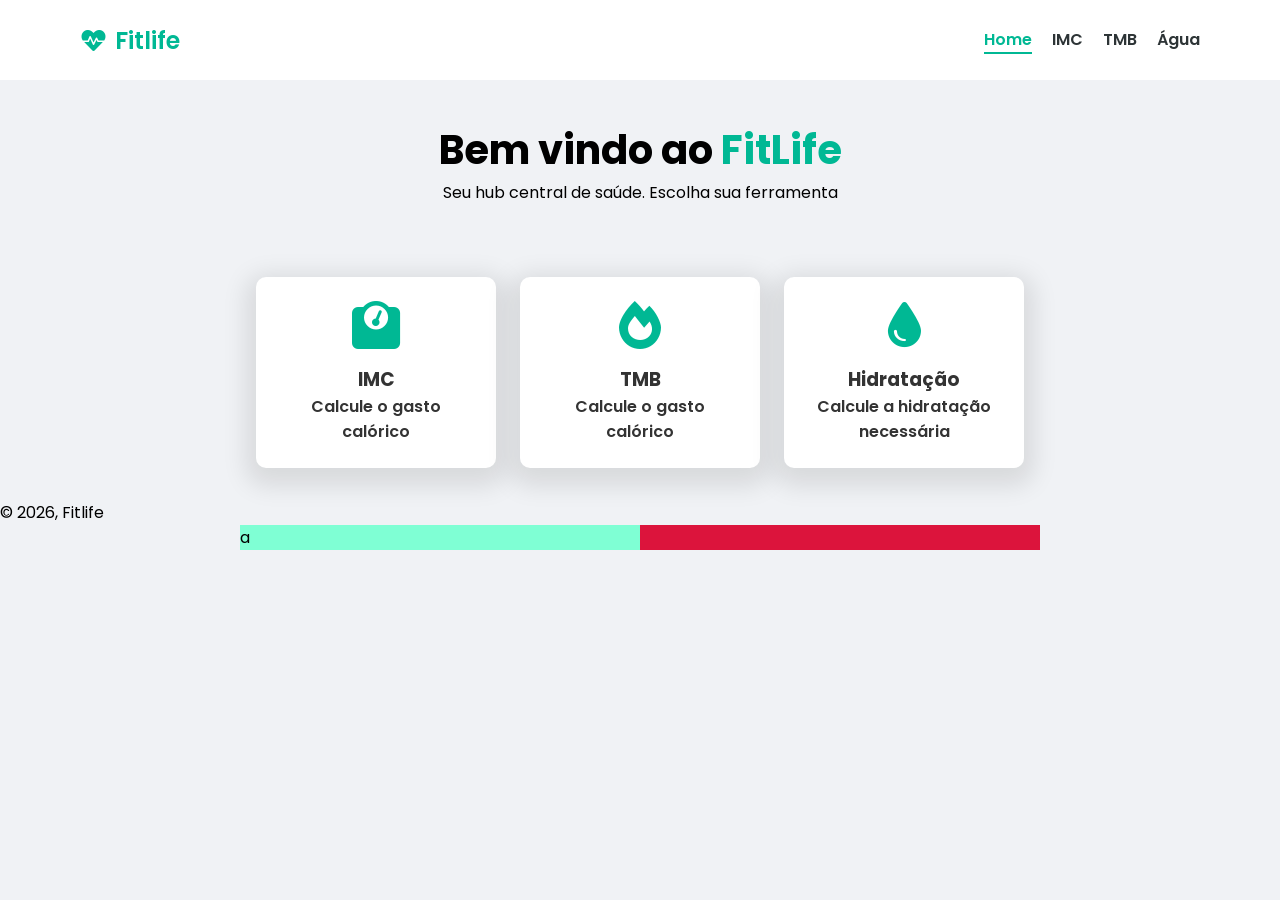
<file: index.html>
<!DOCTYPE html> <!-- Diz para o navegador que é do tipo HTML -->
<html lang="pt-br"> <!-- Início do documento HTML, definindo também o idioma -->

<head> <!-- Serve para a importação de metadados para o html, de recursos externos, tipo o css-->
    <meta charset="UTF-8"> <!-- Define a codificação de caracteres -->
    <meta name="viewport" content="width=device-width, initial-scale=1.0">
    <!-- Define a largura da página para o tamanho da tela do dispositivo, responsiva -->
    <link rel="preconnect" href="https://fonts.googleapis.com">
    <link rel="preconnect" href="https://fonts.gstatic.com" crossorigin>
    <link
        href="https://fonts.googleapis.com/css2?family=Poppins:ital,wght@0,100;0,200;0,300;0,400;0,500;0,600;0,700;0,800;0,900;1,100;1,200;1,300;1,400;1,500;1,600;1,700;1,800;1,900&display=swap"
        rel="stylesheet">
    <link rel="stylesheet" href="https://cdnjs.cloudflare.com/ajax/libs/font-awesome/6.0.0/css/all.min.css" />
    <link rel="stylesheet" href="./css/styles.css">
    <title> Fitlife </title> <!-- Define o título da página -->
    <!--
    <style>
        a {
            /* Chamando o CSS dentro do próprio HTML para essa tag, chamado CSS INLINE */
            color: green
        }
    </style>
-->
</head>


<!-- ANTERIOR: <body style="font-family: Poppins">  Style existe em todas as Tags, ela é do tipo css-->

<body>
    <nav> <!-- tag "nav" = Navegação na página-->
        <a id="logo" href="./index.html"> <i class="fa-solid fa-heart-pulse"></i>Fitlife </a>
        <ul> <!-- Lista não ordenada-->
            <li><a class="nav-links active" href="./index.html"> Home</a></li>
            <li><a class="nav-link" href="./Pages/imc.html"> IMC </a></li> <!-- Itens da lista-->
            <li><a class="nav-link" href="./Pages/tmb.html"> TMB</a></li>
            <li><a class="nav-link" href="./Pages/chi.html"> Água</a></li>
        </ul>

    </nav>


    <header class="header-container"> <!-- Declara o cabeçario da página, importante para acessibilidade-->
        <h1> Bem vindo ao <span>FitLife</span></h1> <!-- Título principal-->
        <p> Seu hub central de saúde. Escolha sua ferramenta</p> <!-- Parágrafo, usado para textos-->
    </header>

    <main><!-- O corpo principal do texto, nunca usar outras tags soltas dentro dele -->
        <section class="cards-section"> <!-- Cria uma sessão-->

            <a href="./Pages/imc.html" class="card">
                <i class="fa-solid fa-weight-scale"></i>
                <h3>IMC</h3>
                <p> Calcule o gasto calórico</p>
            </a>
            <!-- Nunca usar o caminho completo do arquivo, usar apenas da pasta atual e suas ramificações-->
            <a href="./Pages/tmb.html" class="card">
                <i class="fa-solid fa-fire"></i>
                <h3>TMB</h3>
                <p> Calcule o gasto calórico</p>
            </a>
            <a href="./Pages/chi.html" class="card">
                <i class="fa-solid fa-droplet"></i>
                <h3>Hidratação</h3>
                <p> Calcule a hidratação necessária</p>
            </a>

        </section>

        <!--
        <section>
            <a href="./Pages/imc.html">
                <h3> Calculadora IMC</h3>
                <p> Calcule o gasto calórico</p>
            </a>
            <a href="./Pages/tmb.html">
                <h3> Taxa Metabólica Basal</h3>
                <p> Calcule o gasto calórico</p>
            </a>
            <a href="./Pages/chi.html">
                <h3> Hidratação</h3>
                <p> Saiba a quantidade exata que o corpo precisa</p>
            </a>
        </section>
        -->
    </main>


    <footer> <!-- Rodapé da página-->
        <p>© 2026, Fitlife</p>
    </footer>
    <div class="exemplo">
        <div class="caixa">a</div>
    </div>
</body>

</html>
</file>
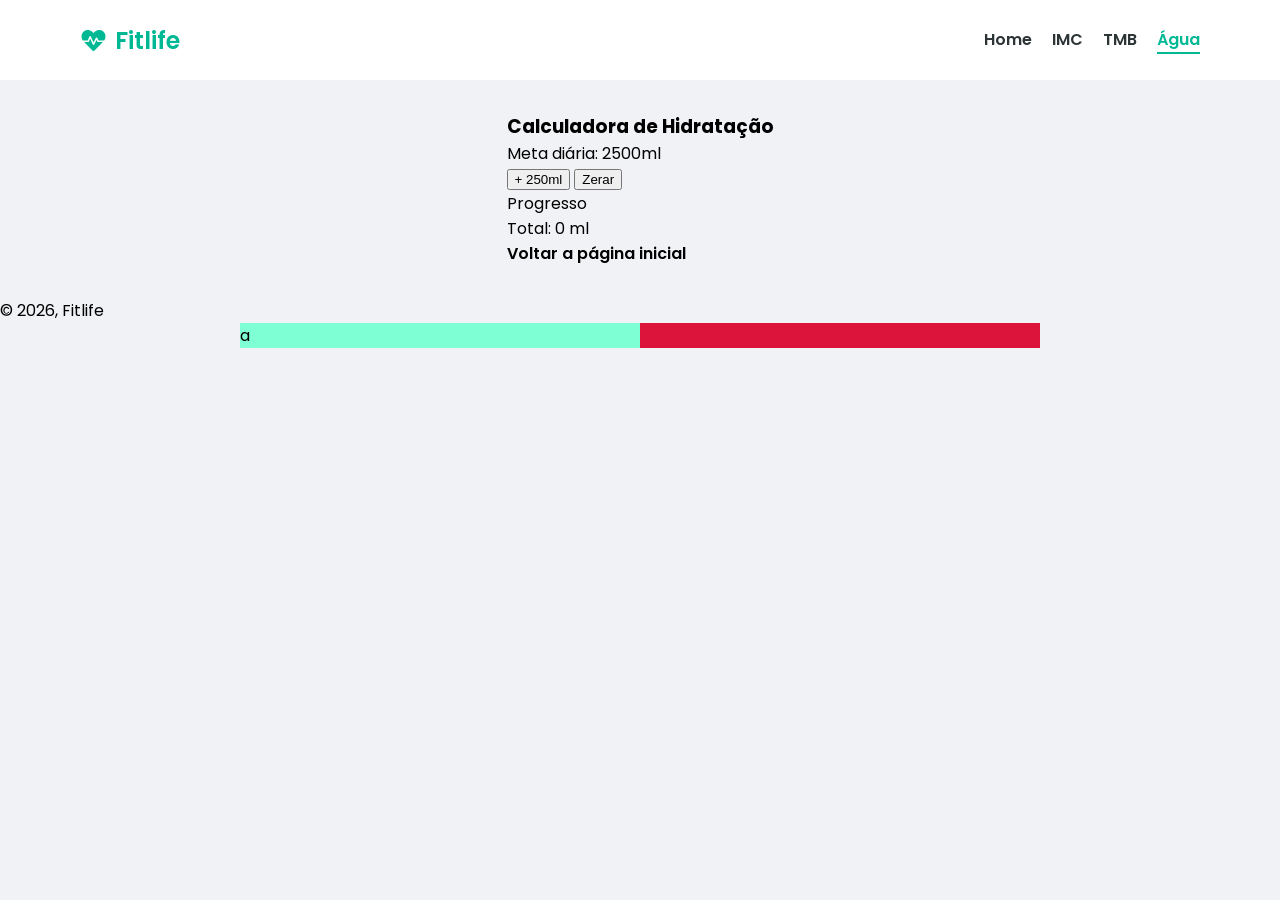
<file: Pages/chi.html>
<!DOCTYPE html> <!-- Diz para o navegador que é do tipo HTML -->
<html lang="pt-br"> <!-- Início do documento HTML, definindo também o idioma -->

<head> <!-- Serve para a importação de metadados para o html, de recursos externos, tipo o css-->
    <meta charset="UTF-8"> <!-- Define a codificação de caracteres -->
    <meta name="viewport" content="width=device-width, initial-scale=1.0">
    <!-- Define a largura da página para o tamanho da tela do dispositivo, responsiva -->
    <link rel="preconnect" href="https://fonts.googleapis.com">
    <link rel="preconnect" href="https://fonts.gstatic.com" crossorigin>
    <link
        href="https://fonts.googleapis.com/css2?family=Poppins:ital,wght@0,100;0,200;0,300;0,400;0,500;0,600;0,700;0,800;0,900;1,100;1,200;1,300;1,400;1,500;1,600;1,700;1,800;1,900&display=swap"
        rel="stylesheet">
    <link rel="stylesheet" href="https://cdnjs.cloudflare.com/ajax/libs/font-awesome/6.0.0/css/all.min.css" />
    <link rel="stylesheet" href="../css/styles.css">
    <title> Fitlife - Calculadora de Controle de hidatração </title>


</head>

<body>
    <nav> <!-- tag "nav" = Navegação na página-->
        <a id="logo" href="../index.html"> <i class="fa-solid fa-heart-pulse"></i>Fitlife </a>

        <ul> <!-- Lista não ordenada-->
            <li><a class="nav-link" href="../index.html"> Home</a></li>
            <li><a class="nav-link" href="./imc.html"> IMC </a></li> <!-- Itens da lista-->
            <li><a class="nav-link" href="./tmb.html"> TMB</a></li>
            <li><a class="nav-links active" href="./chi.html"> Água</a></li>
        </ul>

    </nav>
    <main>
        <section>
            <h3> Calculadora de Hidratação</h3>
            <p> Meta diária: 2500ml</p>
            <form action="">

                <div>
                    <button>+ 250ml</button>
                    <button>Zerar</button>
                </div>

                <p>Progresso</p>

                <p> Total: 0 ml</p>

                <!-- <form action="">
                    <label for="nome"> Digite o seu nome: </label>  "Label é usado para criar um rótulo para o input, e o "for" serve para vincular o label ao input, assim quando o usuário clicar no label, o input será selecionado. Basicamente, a qual input pertence esse Label"
                    <input type="text" placeholder="Digite o seu nome" id="nome">  "Input é para criar um campo onde o usuário insere informações, como textos, números, arquivos, etc"
    
                    <label for="course-input"> Selecione o seu curso: </label>
                    <select name="course-input" id="course-input">  "Select é usado para criar uma lista suspensa, onde o usuário pode selecionar uma opção"
                        <option value=""> </option> "Opção vazia como placeholder"
                        <option value="ADS"> Análise e Desenvolvimento de Sistemas</option> "Opçao com um valor"
                        <option value="ES" selected> Engenharia de Software</option> "Opção com um valor e selecionada por padrão"
                        <option value="ADM"> Administração</option>
                        <option value="Cont"> Contabilidade</option>
                        <option value="Pisc"> Psicologia</option>
                    </select>
                    <button type="reset">Resetar</button>
                    <button type="submit">Enviar</button>
                </form>
                    <button type="submit">Enviar</button> O submit é usado para enviar o formulário, mas é apenas necessário se não houver um botão de submit dentro do formulário -->

                <a href="../index.html"> Voltar a página inicial</a> <!-- Cada "../" serve pra voltar uma pasta-->
        </section>
    </main>
    <footer> <!-- Rodapé da página-->
        <p>© 2026, Fitlife</p>
    </footer>
    <div class="exemplo">
        <div class="caixa">a</div>
    </div>
</body>

</html>
</file>
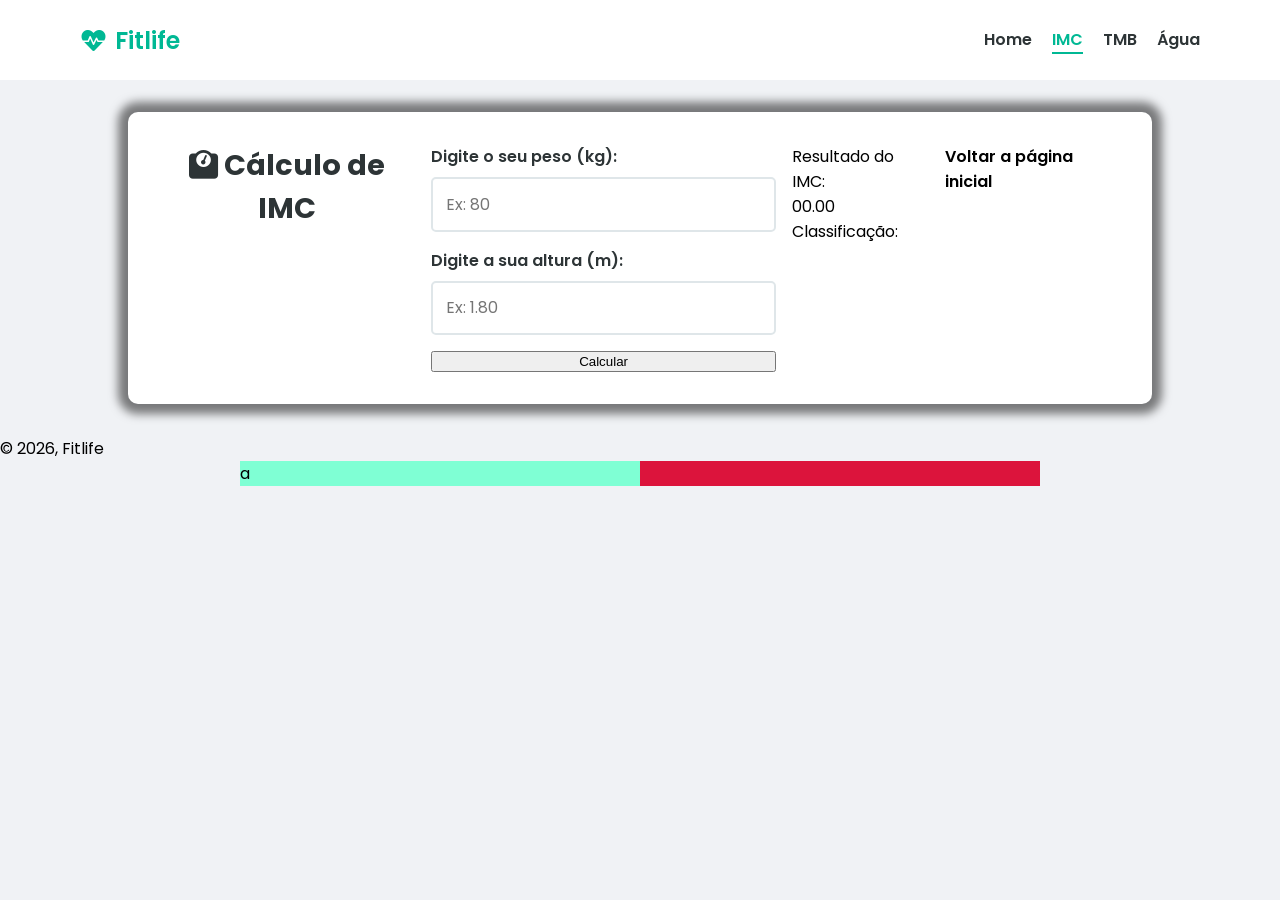
<file: Pages/imc.html>
<!DOCTYPE html> <!-- Diz para o navegador que é do tipo HTML -->
<html lang="pt-br"> <!-- Início do documento HTML, definindo também o idioma -->

<head> <!-- Serve para a importação de metadados para o html, de recursos externos, tipo o css-->
    <meta charset="UTF-8"> <!-- Define a codificação de caracteres -->
    <meta name="viewport" content="width=device-width, initial-scale=1.0">
    <!-- Define a largura da página para o tamanho da tela do dispositivo, responsiva -->
    <link rel="preconnect" href="https://fonts.googleapis.com">
    <link rel="preconnect" href="https://fonts.gstatic.com" crossorigin>
    <link
        href="https://fonts.googleapis.com/css2?family=Poppins:ital,wght@0,100;0,200;0,300;0,400;0,500;0,600;0,700;0,800;0,900;1,100;1,200;1,300;1,400;1,500;1,600;1,700;1,800;1,900&display=swap"
        rel="stylesheet">
    <link rel="stylesheet" href="https://cdnjs.cloudflare.com/ajax/libs/font-awesome/6.0.0/css/all.min.css" />
    <link rel="stylesheet" href="../css/styles.css">
    <title>Fitlife - Calculadora IMC</title>

</head>

<body style="font-family: Poppins">
    <nav> <!-- tag "nav" = Navegação na página-->
        <a id="logo" href="../index.html"> <i class="fa-solid fa-heart-pulse"></i>Fitlife </a>
        <ul>
            <li><a class="nav-link" href="../index.html"> Home</a></li>
            <li><a class="nav-links active" href="./imc.html"> IMC </a></li> <!-- Itens da lista-->
            <li><a class="nav-link" href="./tmb.html"> TMB</a></li>
            <li><a class="nav-link" href="./chi.html"> Água</a></li>
        </ul>

    </nav>

    <main>
        <section class="tool-container">
            <div class="tool-container-title">
                <h2><i class="fas fa-weight"></i> Cálculo de IMC</h2>
            </div>
            <form action="">
                <div class="form-group"> <!-- Criação de um bloco que utiliza o espaço da linha inteira-->
                    <label for="peso"> Digite o seu peso (kg): </label>
                    <input type="number" placeholder="Ex: 80" id="peso">
                </div>
                <div class="form-group">
                    <label for="altura"> Digite a sua altura (m): </label>
                    <input type="number" placeholder="Ex: 1.80" id="altura">
                </div>
                <button> Calcular</button>

            </form>

            <div>
                <p> Resultado do IMC: </p>
                <p> 00.00</p>
                <p> Classificação: </p>
            </div>

            <!-- <form action="">
                <label for="nome"> Digite o seu nome: </label>  "Label é usado para criar um rótulo para o input, e o "for" serve para vincular o label ao input, assim quando o usuário clicar no label, o input será selecionado. Basicamente, a qual input pertence esse Label"
                <input type="text" placeholder="Digite o seu nome" id="nome">  "Input é para criar um campo onde o usuário insere informações, como textos, números, arquivos, etc"

                <label for="course-input"> Selecione o seu curso: </label>
                <select name="course-input" id="course-input">  "Select é usado para criar uma lista suspensa, onde o usuário pode selecionar uma opção"
                    <option value=""> </option> "Opção vazia como placeholder"
                    <option value="ADS"> Análise e Desenvolvimento de Sistemas</option> "Opçao com um valor"
                    <option value="ES" selected> Engenharia de Software</option> "Opção com um valor e selecionada por padrão"
                    <option value="ADM"> Administração</option>
                    <option value="Cont"> Contabilidade</option>
                    <option value="Pisc"> Psicologia</option>
                </select>
                <button type="reset">Resetar</button>
                <button type="submit">Enviar</button>
            </form>
                <button type="submit">Enviar</button> O submit é usado para enviar o formulário, mas é apenas necessário se não houver um botão de submit dentro do formulário -->

            <a href="../index.html"> Voltar a página inicial</a> <!-- Cada "../" serve pra voltar uma pasta-->
        </section>
    </main>
    <footer> <!-- Rodapé da página-->
        <p>© 2026, Fitlife</p>
    </footer>
    <div class="exemplo">
        <div class="caixa">a</div>
    </div>
</body>

</html>
</file>
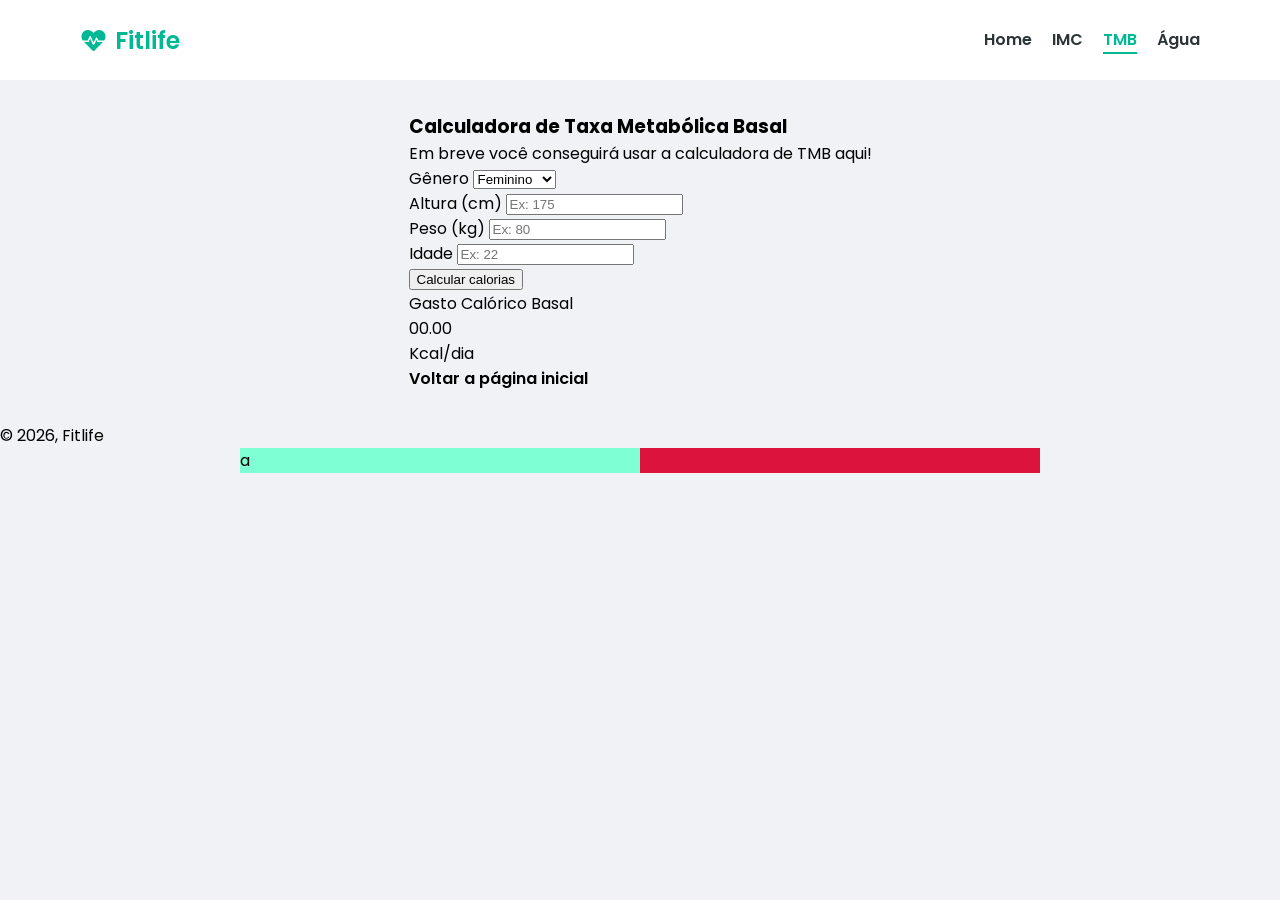
<file: Pages/tmb.html>
<!DOCTYPE html> <!-- Diz para o navegador que é do tipo HTML -->
<html lang="pt-br"> <!-- Início do documento HTML, definindo também o idioma -->

<head> <!-- Serve para a importação de metadados para o html, de recursos externos, tipo o css-->
    <meta charset="UTF-8"> <!-- Define a codificação de caracteres -->
    <meta name="viewport" content="width=device-width, initial-scale=1.0">
    <!-- Define a largura da página para o tamanho da tela do dispositivo, responsiva -->
    <link rel="preconnect" href="https://fonts.googleapis.com">
    <link rel="preconnect" href="https://fonts.gstatic.com" crossorigin>
    <link
        href="https://fonts.googleapis.com/css2?family=Poppins:ital,wght@0,100;0,200;0,300;0,400;0,500;0,600;0,700;0,800;0,900;1,100;1,200;1,300;1,400;1,500;1,600;1,700;1,800;1,900&display=swap"
        rel="stylesheet">
    <link rel="stylesheet" href="https://cdnjs.cloudflare.com/ajax/libs/font-awesome/6.0.0/css/all.min.css" />
    <link rel="stylesheet" href="../css/styles.css">
    <title>Fitlife - Calculadora TMB</title>

</head>

<body>
    <nav> <!-- tag "nav" = Navegação na página-->
        <a id="logo" href="../index.html"> <i class="fa-solid fa-heart-pulse"></i>Fitlife </a>
        <ul> <!-- Lista não ordenada-->
            <li><a class="nav-link" href="../index.html"> Home</a></li>
            <li><a class="nav-link" href="./imc.html"> IMC </a></li> <!-- Itens da lista-->
            <li><a class="nav-links active" href="./tmb.html"> TMB</a></li>
            <li><a class="nav-link" href="./chi.html"> Água</a></li>
        </ul>

    </nav>
    <main>
        <section>
            <h3> Calculadora de Taxa Metabólica Basal</h3>
            <p> Em breve você conseguirá usar a calculadora de TMB aqui!</p>
            <form action="">
                <div>
                    <label for="gender">Gênero</label>
                    <select name="gender" id="gender">
                        <option value="female">Feminino</option>
                        <option value="male">Masculino</option>
                    </select>
                </div>

                <div>
                    <label for="">Altura (cm)</label>
                    <input type="number" id="height" placeholder="Ex: 175">
                </div>
                <div>
                    <label for="weight">Peso (kg)</label>
                    <input type="number" id="weight" placeholder="Ex: 80">
                </div>
                <label for="age">Idade</label>
                <input type="number" id="age" placeholder="Ex: 22">
                <div>
                    <button type="submit">Calcular calorias</button>
                </div>
                <div>
                    <p> Gasto Calórico Basal</p>
                    <p> 00.00</p>
                    <p> Kcal/dia</p>
                </div>

                <a href="../index.html"> Voltar a página inicial</a> <!-- Cada "../" serve pra voltar uma pasta-->
            </form>
        </section>
    </main>
    <footer> <!-- Rodapé da página-->
        <p>© 2026, Fitlife</p>
    </footer>
    <div class="exemplo">
        <div class="caixa">a</div>
    </div>
</body>

</html>
</file>
<file: css/styles.css>
* {
    /* O asterisco é um seletor universal, ele pega todas as tags do HTML */
    margin: 0;
    /*padding: 0 !important;  O !important sobrescreve qualquer outro comando, mesmo que esteja no final do código */
    box-sizing: border-box;
}


:root {
    --primary-color: #00b894;
    --primary-dark: #019477;
    --secondary-color: #2d3436;
    --background-color: #f0f2f5;
    --card-color: #ffffff;
    --text-color: #333333;
    --muted-color: #636e72;
    --danger-color: #d63031;
    --water-color: #0984e3;
    --border-color: #dfe6e9;
}

/*Esses comandos servem para o site ficar com a mesma formatação em todos os navegadores, pois cada navegador tem uma formatação padrão diferente*/
/*css lê de cima para baixo, então se colocar um comando no final ele vai sobrescrever o que está no começo*/

body {
    background-color: var(--background-color);
    font-family: Poppins;
}

/* Toda tag css contém classe e id, mas não é obrigatório colocar, pois se não colocar ele vai pegar a tag do HTML, mas se colocar ele vai pegar a classe ou id que está no HTML */
/* Classe utilizamos a mesma estilização em várias tags, já o id é único, só pode ser usado uma vez no HTML */
/* o "." indica que é uma classe, já o "#" indica que é um id */

.logo {
    /*Pode replicar, por boas práticas*/
    color: var(--primary-color);
}

#logo {
    /*Não pode replicar, por boas práticas*/
    color: var(--primary-color);
    font-size: 1.5rem;
    text-decoration: none;
    font-weight: 600px;
    display: flex;
    /* Ativa o flexbox para alinhar os itens internos */
    align-items: center;
    /* Centraliza o ícone e o texto no eixo vertical */
    gap: 0.5rem;
    /* Adiciona um pequeno espaço entre o ícone e a palavra */
}

.nav-links {
    display: flex;
    /*Coloca os itens um ao lado do outro*/
    list-style: none;
    /*Tira a bolinha da lista*/
    gap: 1.5rem;
    /*Dá um espaçamento entre os itens*/
}

.nav-link {
    color: var(--secondary-color);
    text-decoration: none;
    font-size: 1rem;
    transition: all 0.3s ease;
    /*Faz a transição de uma cor para outra, nesse caso da cor preta para azul*/
}

.nav-links.active {
    color: var(--primary-color);
    font-weight: 600;
    border-bottom: 2px solid var(--primary-color);
}

/*Pseudo-classes são classes que só existem no CSS, não existe no HTML e representadas por ":" (dois pontos), mas podemos aplicar em tags do HTML*/

.nav-link:hover {
    color: var(--water-color);
}

.header-container {
    text-align: center;
    /*Centraliza o texto*/
    padding: 2.5rem 0;
    /*Espaçamento interno do elemento, nesse caso no header, o primeiro valor é o espaçamento vertical e o segundo é o horizontal*/
}

.header-container h1 {
    font-size: 2.5rem;
}

.header-container span {
    color: var(--primary-color);
}

nav {

    display: flex;
    /*Coloca os itens um ao lado do outro*/
    justify-content: space-between;
    /*Posiciona o nosso conteúdo. foi o espaçamento máximo entre as tags dentro do nav*/
    align-items: center;
    /*Posição do elemento na configuração vertical */

    padding: 0 5rem;
    /*Espaçamento interno do elemento, nesse caso no nav, o primeiro valor é o espaçamento vertical e o segundo é o horizontal*/

    background-color: var(--card-color);
    /*box-shadow: 0px 10px 80px; Cria uma sombra no elemento, nesse caso no nav*/
    height: 5rem;
    /*Altura do elemento, nesse caso no nav*/
    /*
    background-color: #Fff;
    color: #00B894;
    /* Está sendo aplicada apenas para as tags "ul", pois é filha, mas não pra a "a"
    display: flex;
    /*Coloca os itens um ao lado do outro
    /*Posição do elemento
    width: 100%;
    /*Largura, serviu nesse caso para limitar o uso o espaço nos celulares
    justify-content: space-between;
    /*Posiciona o nosso conteúdo. foi o espaçamento máximo entre as tags dentro do nav
    align-items: center;
    border: 1px solid #000;
    /* margin-right: 100px; 
    margin: 10px 15px 20px 0px; /*Formato de relógio, top, right, bottom, left*/
}

ul {
    display: flex;
    list-style: none;
    gap: 1.25rem;
    /*Dá um espaçamento entre os itens*/
}

a {
    color: #000;
    text-decoration: none;
    /*Tira a decoração do texto*/
    font-weight: 600;
}

/* W3School é um site onde tem todas as propriedades de HTML e CSS */

/* CTRL + SPACE aparecem os comandos ou valores */
/* O CSS sempre aplica a estilização nas tags filhas, netas em diante não */
/* DRY - Dont Repeat Yourself -> Não fazer códigos redundantes, não repetir */

.card {
    background-color: var(--card-color);
    padding: 1.5rem;
    color: var(--text-color);
    text-decoration: none;
    text-align: center;
    width: 15rem;
    transition: all 0.3s ease;
    /*Faz a transição de uma cor para outra, nesse caso da cor preta para azul*/
    box-shadow: 0px 8px 24px 10px rgba(0, 0, 0, 0.1);
    /*Cria uma sombra no elemento, nesse caso no card*/
    border-radius: 10px;
    /*Arredonda os cantos do elemento, nesse caso no card*/
}

.card:hover {
    border: 5px solid var(--primary-color);
}

.cards-section {
    display: flex;
    gap: 1.5rem;
    text-align: center;
    flex-wrap: wrap;
    /*Permite que os elementos se ajustem ao tamanho da tela, quebrando a linha
    quando necessário, mantendo a responsividade do layout*/

}

main {
    width: 100vw;
    display: flex;
    justify-content: center;
    margin: 0 auto;
    align-items: center;
    padding: 2rem 0;
    /*Centraliza o elemento na tela*/
}

.card i {
    font-size: 3rem;
    /* Aumenta o tamanho do ícone */
    color: var(--primary-color);
    /* Aplica a cor verde característica do seu projeto */
    margin-bottom: 1rem;
    /* Cria um respiro entre o ícone e o título (h3) */
}


.exemplo {
    width: 50rem;
    margin-top: 1000px;
    margin: 0 auto;
    background-color: crimson;
}

.caixa {
    background-color: aquamarine;
    width: 50%;
    /* % = porcentagem do espaço ocupado. É isso que torna o site responsivo*/
}

.pai {
    background-color: #000;
    width: 800px;
}

.filha {
    background-color: aqua;
    width: 50vw;
    height: 50vh;
}

.tool-container {
    display: flex;
    width: 80%;
    gap: 1rem;
    padding: 2rem;
    background-color: var(--card-color);
    border-radius: 10px;
    box-shadow: 0px 0px 10px 10px rgba(0, 0, 0, 0.5);
}

.tool-container-title {
    text-align: center;
}
.tool-container-title h2 {
    font-size: 1.8rem;
    color: var(--secondary-color);
}

.tool-container form {
    display: flex;
    flex-direction: column;
    gap: 1rem;
}

.form-group {
    display: flex;
    flex-direction: column;
    gap: 0.5rem;
    /* Adiciona um espaçamento entre os campos do formulário */
}

.form-group label {
    font-weight: 600;
    color: var(--secondary-color);
}

.form-group input {
    padding: 0.8rem;
    border: 2px solid var(--border-color);
    border-radius: 5px;
    font-size: 1rem;
    font-family: inherit;
}

.form-group input:focus {
    border-color: var(--primary-color);
    outline: none;
    /* Remove a borda padrão do navegador ao focar no campo */
}

/*  1 REM =  É equivalente ao tamanho da fonte padrão do navegador (16px desktop, 12px celular)
</file>
